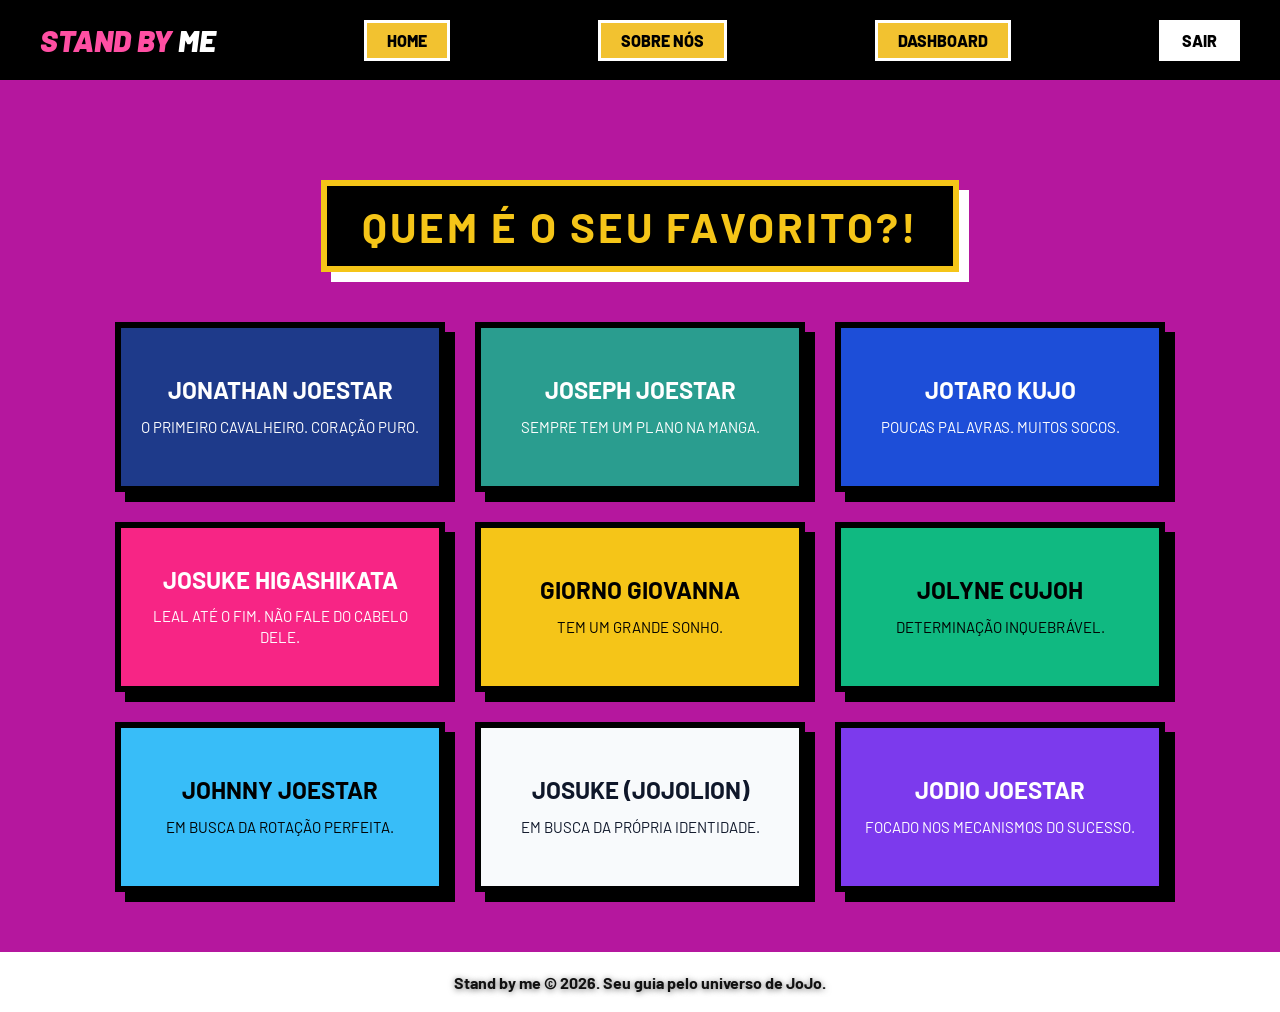
<file: public/favorito.html>
<!DOCTYPE html>
<html lang="pt-br">

<head>
    <meta charset="UTF-8" />
    <meta name="viewport" content="width=device-width, initial-scale=1.0" />

    <title>Stand By Me | Favorito</title>

    <script src="./js/loading.js"></script>

    <link rel="stylesheet" href="./css/estilo.css" />
</head>

<body class="fav-pagina">
    <!--header inicio-->
  <div class="cabecalho">
    <ul class="menu">
      <li>
        <h2><span>Stand By</span> Me</h2>
      </li>
      <li>
        <a href="homePageLogada.html">Home</a>
      </li>
      <li>
        <a href="sobre_nos_logado.html">Sobre nós</a>
      </li>
      <li>
        <a href="dashboard/dashboard.html">Dashboard</a>
      </li>

      <li>
        <button class="botao-perfil" onclick="limparSessao()">Sair</button>
      </li>
    </ul>
  </div>    <!--header fim-->

    <div class="fav-conteudo">

        <!-- Parte da escolha -->
        <div id="div_escolha">
            <h1 class="fav-titulo">Quem é o seu favorito?!</h1>

            <div class="fav-cartas">
                <button class="fav-carta fav-jonathan" onclick="escolher(1, 'Jonathan Joestar')">
                    <h2>Jonathan Joestar</h2>
                    <p>O primeiro cavalheiro. Coração puro.</p>
                </button>

                <button class="fav-carta fav-joseph" onclick="escolher(2, 'Joseph Joestar')">
                    <h2>Joseph Joestar</h2>
                    <p>Sempre tem um plano na manga.</p>
                </button>

                <button class="fav-carta fav-jotaro" onclick="escolher(3, 'Jotaro Kujo')">
                    <h2>Jotaro Kujo</h2>
                    <p>Poucas palavras. Muitos socos.</p>
                </button>

                <button class="fav-carta fav-josuke" onclick="escolher(4, 'Josuke Higashikata')">
                    <h2>Josuke Higashikata</h2>
                    <p>Leal até o fim. Não fale do cabelo dele.</p>
                </button>

                <button class="fav-carta fav-giorno" onclick="escolher(5, 'Giorno Giovanna')">
                    <h2>Giorno Giovanna</h2>
                    <p>Tem um grande sonho.</p>
                </button>

                <button class="fav-carta fav-jolyne" onclick="escolher(6, 'Jolyne Cujoh')">
                    <h2>Jolyne Cujoh</h2>
                    <p>Determinação inquebrável.</p>
                </button>

                <button class="fav-carta fav-johnny" onclick="escolher(7, 'Johnny Joestar')">
                    <h2>Johnny Joestar</h2>
                    <p>Em busca da rotação perfeita.</p>
                </button>

                <button class="fav-carta fav-gappy" onclick="escolher(8, 'Josuke Higashikata (Parte 8)')">
                    <h2>Josuke (JoJolion)</h2>
                    <p>Em busca da própria identidade.</p>
                </button>

                <button class="fav-carta fav-jodio" onclick="escolher(9, 'Jodio Joestar')">
                    <h2>Jodio Joestar</h2>
                    <p>Focado nos mecanismos do sucesso.</p>
                </button>
            </div>
        </div>

        <!-- Parte da confirmação (começa escondida) -->
        <div id="div_confirmacao" style="display: none;">
            <h1 class="fav-titulo">Favorito confirmado!</h1>
            <h2 class="fav-nome" id="nome_favorito"></h2>
            <button class="fav-botao" onclick="trocar()">Mudar de ideia?!</button>
        </div>

    </div>

    <!--footer inicio-->
    <div class="footer">
        <div class="container">
            <h4>Stand by me © 2026. Seu guia pelo universo de JoJo.</h4>
        </div>
    </div>
    <!--footer fim-->
</body>

</html>
<script>
    function escolher(idPersonagem, nomePersonagem) {
        var idUsuario = sessionStorage.ID_USUARIO;

        if (idUsuario == undefined) {
            alert("Faça login para escolher o seu favorito.");
            return;
        }

        fetch("/favorito/publicar/" + idUsuario, {
            method: "POST",
            headers: {
                "Content-Type": "application/json"
            },
            body: JSON.stringify({
                idPersonagemServer: idPersonagem
            })
        })
            .then(function (resposta) {
                console.log("Favorito enviado, status: ", resposta.status);

                if (resposta.ok) {
                    nome_favorito.innerHTML = nomePersonagem;
                    div_escolha.style.display = "none";
                    div_confirmacao.style.display = "block";
                } else {
                    alert("Não foi possível salvar o favorito.");
                }
            })
            .catch(function (erro) {
                console.log(`#ERRO ao salvar favorito: ${erro}`);
            });
    }

    function trocar() {
        div_confirmacao.style.display = "none";
        div_escolha.style.display = "block";
    }
      function limparSessao() {
    sessionStorage.clear(); 

    // Adiciona o redirecionamento para a página inicial
    window.location.href = "index.html";
  }
</script>
</file>
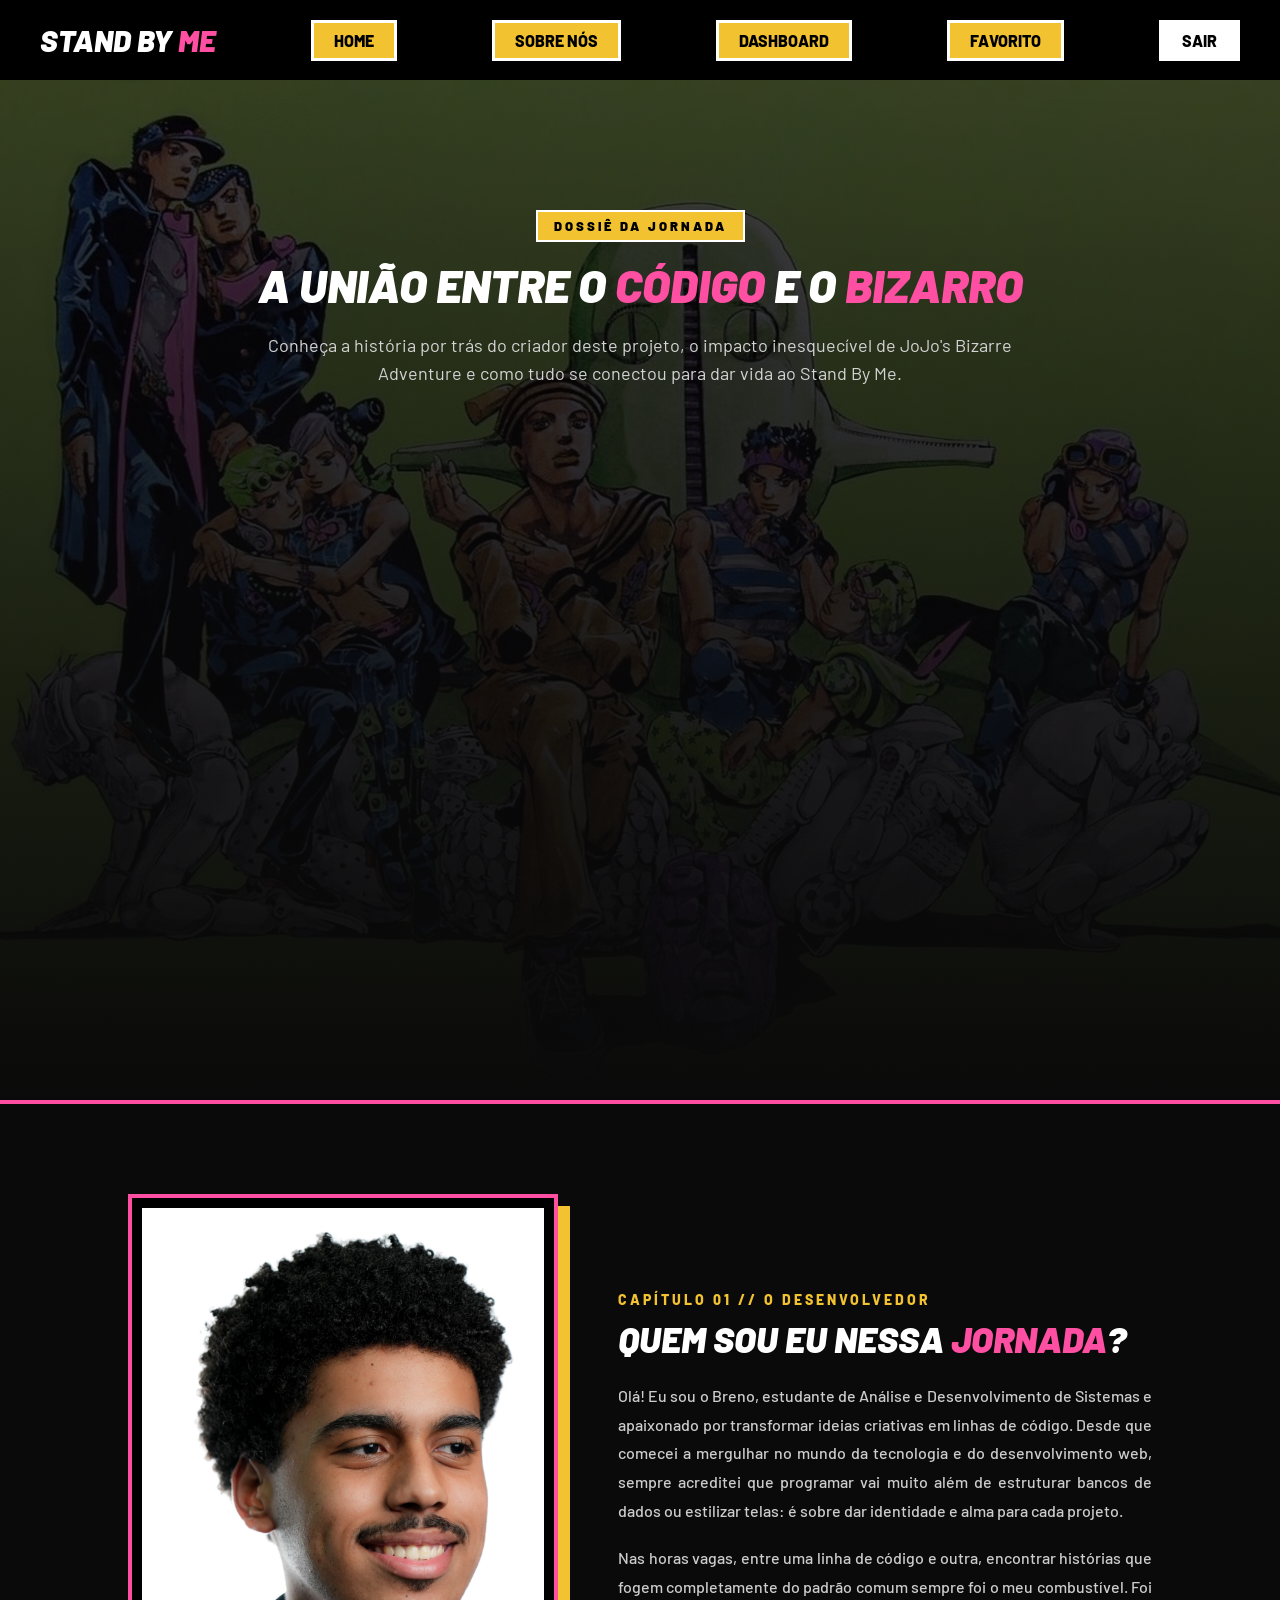
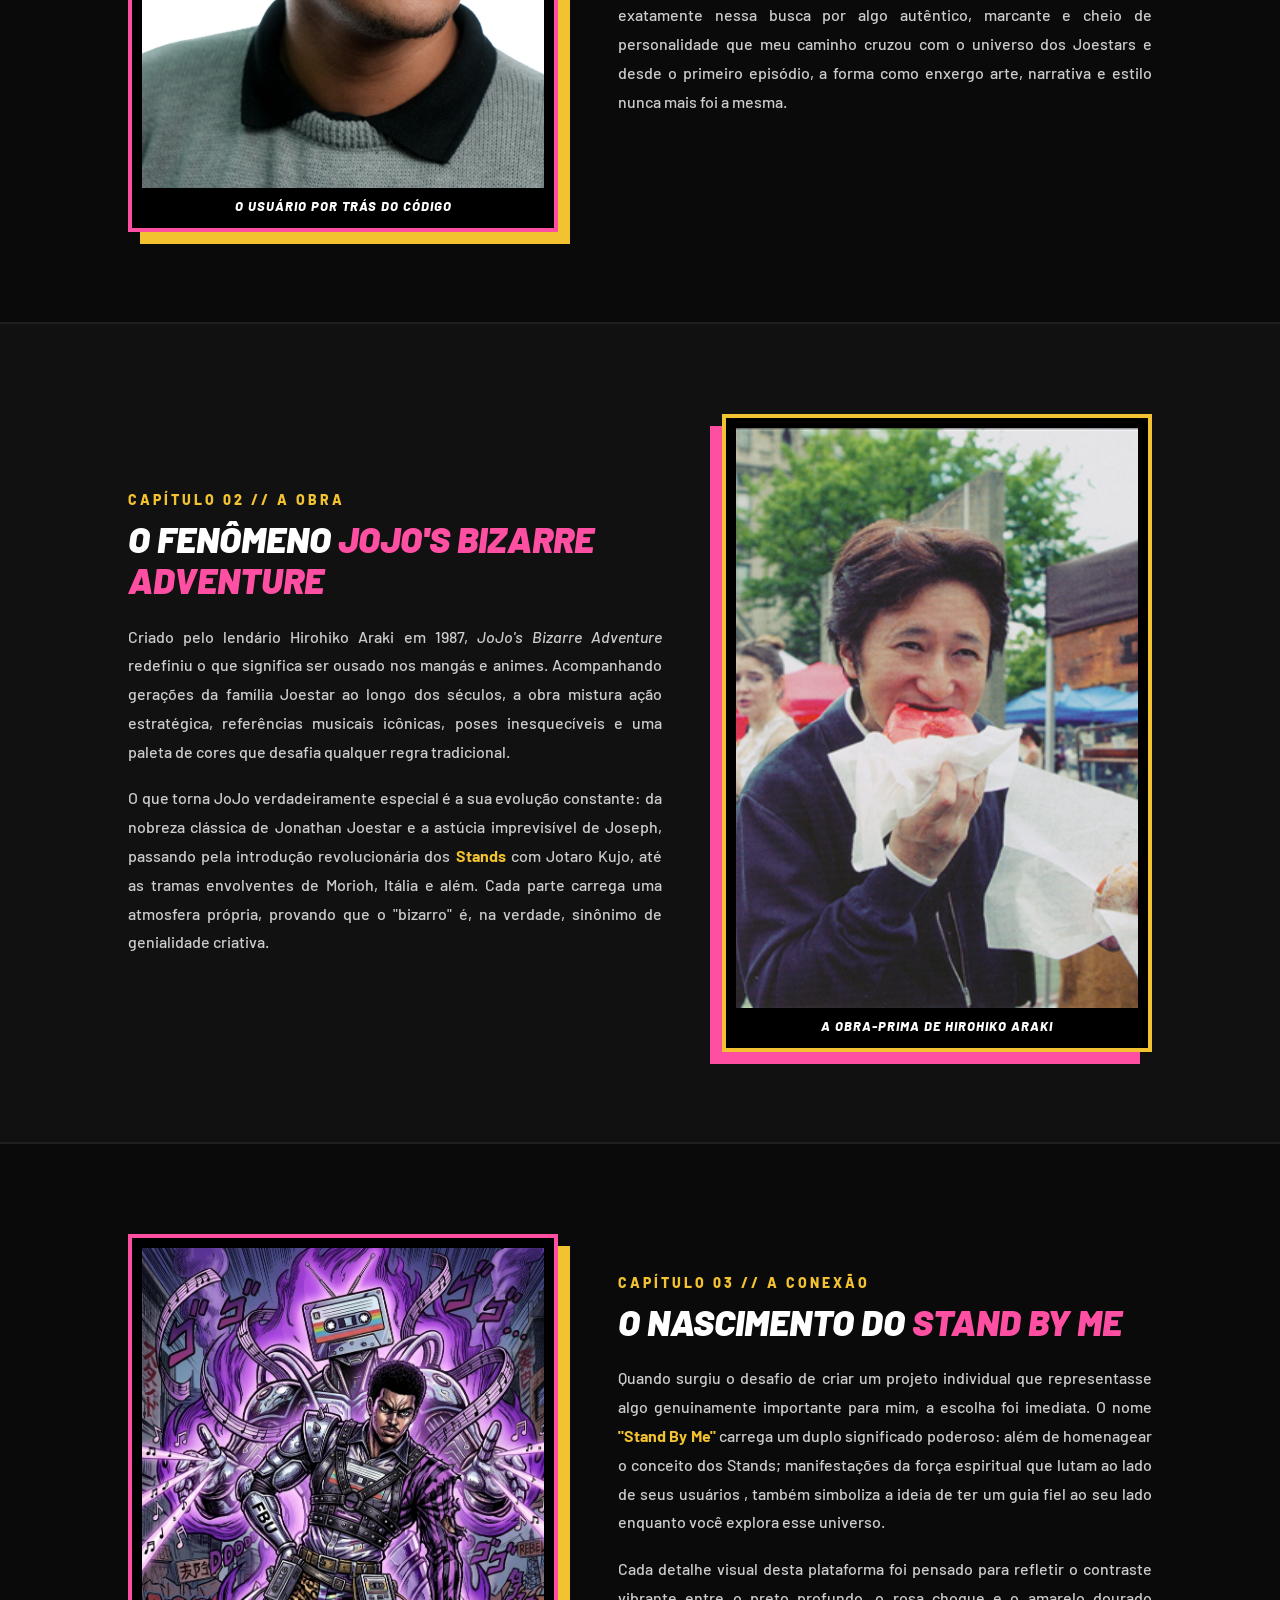
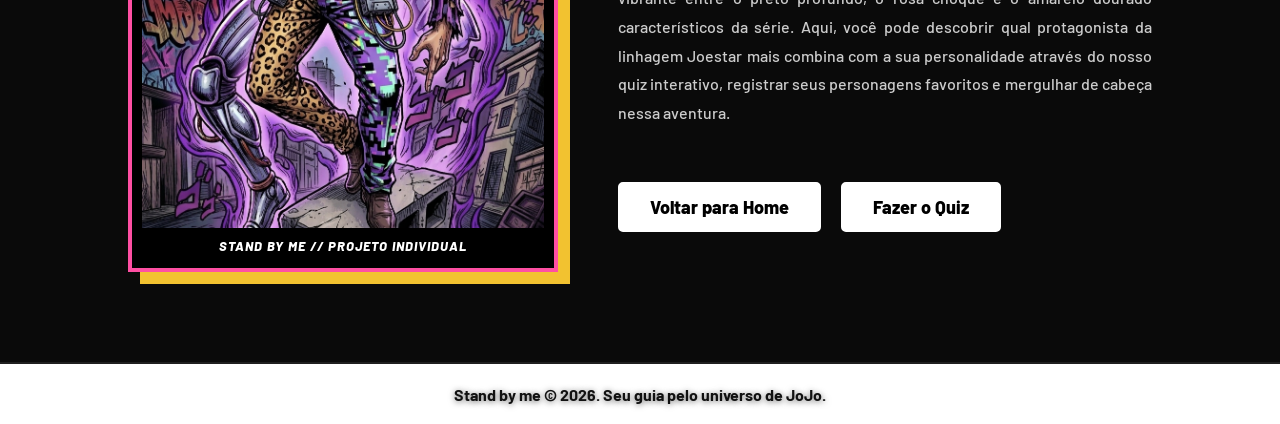
<file: public/sobre_nos_logado.html>
<!DOCTYPE html>
<html lang="pt-br">

<head>
  <meta charset="UTF-8">
  <meta http-equiv="X-UA-Compatible" content="IE=edge">
  <meta name="viewport" content="width=device-width, initial-scale=1.0">
  <title>Stand By Me | Sobre Nós</title>

  <script src="./js/loading.js"></script>

  <link rel="stylesheet" href="./css/estilo.css">
  <link rel="preconnect" href="https://fonts.gstatic.com">
</head>

<body>
  <div class="cabecalho">
    <ul class="menu">
      <li>

        <h2>Stand By <span>Me</span>
        </h2>
      </li>
      <li>
        <a href="homePageLogada.html">Home</a>
      </li>
      <li>
        <a href="../public/sobre_nos.html">Sobre nós</a>
      </li>
      <li>
        <a href="dashboard/dashboard.html">Dashboard</a>
      </li>
      <li>
        <a href="favorito.html">Favorito</a>
      </li>
      <li>
        <button class="botao-perfil" onclick="limparSessao()">Sair</button>
      </li>
    </ul>
  </div>
  <!-- Banner de Abertura da Página -->
  <div class="sobre-hero">
    <div class="container">
      <div class="sobre-hero-conteudo">
        <span class="tag-jojo">Dossiê da Jornada</span>
        <h1>A União Entre o <span>Código</span> e o <span>Bizarro</span></h1>
        <p>Conheça a história por trás do criador deste projeto, o impacto inesquecível de JoJo's Bizarre Adventure e
          como tudo se conectou para dar vida ao Stand By Me.</p>
      </div>
    </div>
  </div>

  <div class="sobre-secao">
    <div class="container sobre-linha">
      <div class="sobre-moldura-img borda-rosa">
        <img src="./assets/imgs/ADPM286529109197.jpg" alt="Foto do Desenvolvedor">
        <span class="legenda-img">O Usuário por trás do Código</span>
      </div>

      <div class="sobre-conteudo-bloco">
        <span class="subtitulo-bloco">Capítulo 01 // O Desenvolvedor</span>
        <h2>Quem Sou Eu nessa <span>Jornada</span>?</h2>
        <p>
          Olá! Eu sou o Breno, estudante de Análise e Desenvolvimento de Sistemas e apaixonado por transformar ideias
          criativas em linhas de código. Desde que comecei a mergulhar no mundo da tecnologia e do desenvolvimento web,
          sempre acreditei que programar vai muito além de estruturar bancos de dados ou estilizar telas: é sobre dar
          identidade e alma para cada projeto.
        </p>
        <p>
          Nas horas vagas, entre uma linha de código e outra, encontrar histórias que fogem completamente do padrão
          comum sempre foi o meu combustível. Foi exatamente nessa busca por algo autêntico, marcante e cheio de
          personalidade que meu caminho cruzou com o universo dos Joestars e desde o primeiro episódio, a forma como
          enxergo arte, narrativa e estilo nunca mais foi a mesma.
        </p>
      </div>
    </div>
  </div>

  <div class="sobre-secao fundo-escuro-alternado">
    <div class="container sobre-linha linha-invertida">
      <div class="sobre-moldura-img borda-amarela">
        <img src="./assets/imgs/donert.png!Portrait.png" alt="JoJo's Bizarre Adventure">
        <span class="legenda-img">A Obra-Prima de Hirohiko Araki</span>
      </div>

      <div class="sobre-conteudo-bloco">
        <span class="subtitulo-bloco">Capítulo 02 // A Obra</span>
        <h2>O Fenômeno <span>JoJo's Bizarre Adventure</span></h2>
        <p>
          Criado pelo lendário Hirohiko Araki em 1987, <em>JoJo's Bizarre Adventure</em> redefiniu o que significa ser
          ousado nos mangás e animes. Acompanhando gerações da família Joestar ao longo dos séculos, a obra mistura ação
          estratégica, referências musicais icônicas, poses inesquecíveis e uma paleta de cores que desafia qualquer
          regra tradicional.
        </p>
        <p>
          O que torna JoJo verdadeiramente especial é a sua evolução constante: da nobreza clássica de Jonathan Joestar
          e a astúcia imprevisível de Joseph, passando pela introdução revolucionária dos <strong>Stands</strong> com
          Jotaro Kujo, até as tramas envolventes de Morioh, Itália e além. Cada parte carrega uma atmosfera própria,
          provando que o "bizarro" é, na verdade, sinônimo de genialidade criativa.
        </p>
      </div>
    </div>
  </div>

  <div class="sobre-secao">
    <div class="container sobre-linha">
      <div class="sobre-moldura-img borda-rosa">
        <img src="./assets/imgs/imagemBrenoJojo.jpeg" alt="Universo Stand By Me">
        <span class="legenda-img">Stand By Me // Projeto Individual</span>
      </div>

      <div class="sobre-conteudo-bloco">
        <span class="subtitulo-bloco">Capítulo 03 // A Conexão</span>
        <h2>O Nascimento do <span>Stand By Me</span></h2>
        <p>
          Quando surgiu o desafio de criar um projeto individual que representasse algo genuinamente importante para
          mim, a escolha foi imediata. O nome <strong>"Stand By Me"</strong> carrega um duplo significado poderoso: além
          de homenagear o conceito dos Stands; manifestações da força espiritual que lutam ao lado de seus usuários ,
          também simboliza a ideia de ter um guia fiel ao seu lado enquanto você explora esse universo.
        </p>
        <p>
          Cada detalhe visual desta plataforma foi pensado para refletir o contraste vibrante entre o preto profundo, o
          rosa choque e o amarelo dourado característicos da série. Aqui, você pode descobrir qual protagonista da
          linhagem Joestar mais combina com a sua personalidade através do nosso quiz interativo, registrar seus
          personagens favoritos e mergulhar de cabeça nessa aventura.
        </p>

        <div class="sobre-botoes-finais">
          <a href="homePageLogada.html" class="botao-chamada">Voltar para Home</a>
          <a href="login.html" class="botao-chamada botao-destaque-rosa">Fazer o Quiz</a>
        </div>
      </div>
    </div>
  </div>

  <div class="footer">
    <div class="container">
      <h4>Stand by me © 2026. Seu guia pelo universo de JoJo.</h4>
    </div>
  </div>

</body>

</html>
<script>
    function limparSessao() {
    sessionStorage.clear(); 

    // Adiciona o redirecionamento para a página inicial
    window.location.href = "index.html";
  }
</script>
</file>
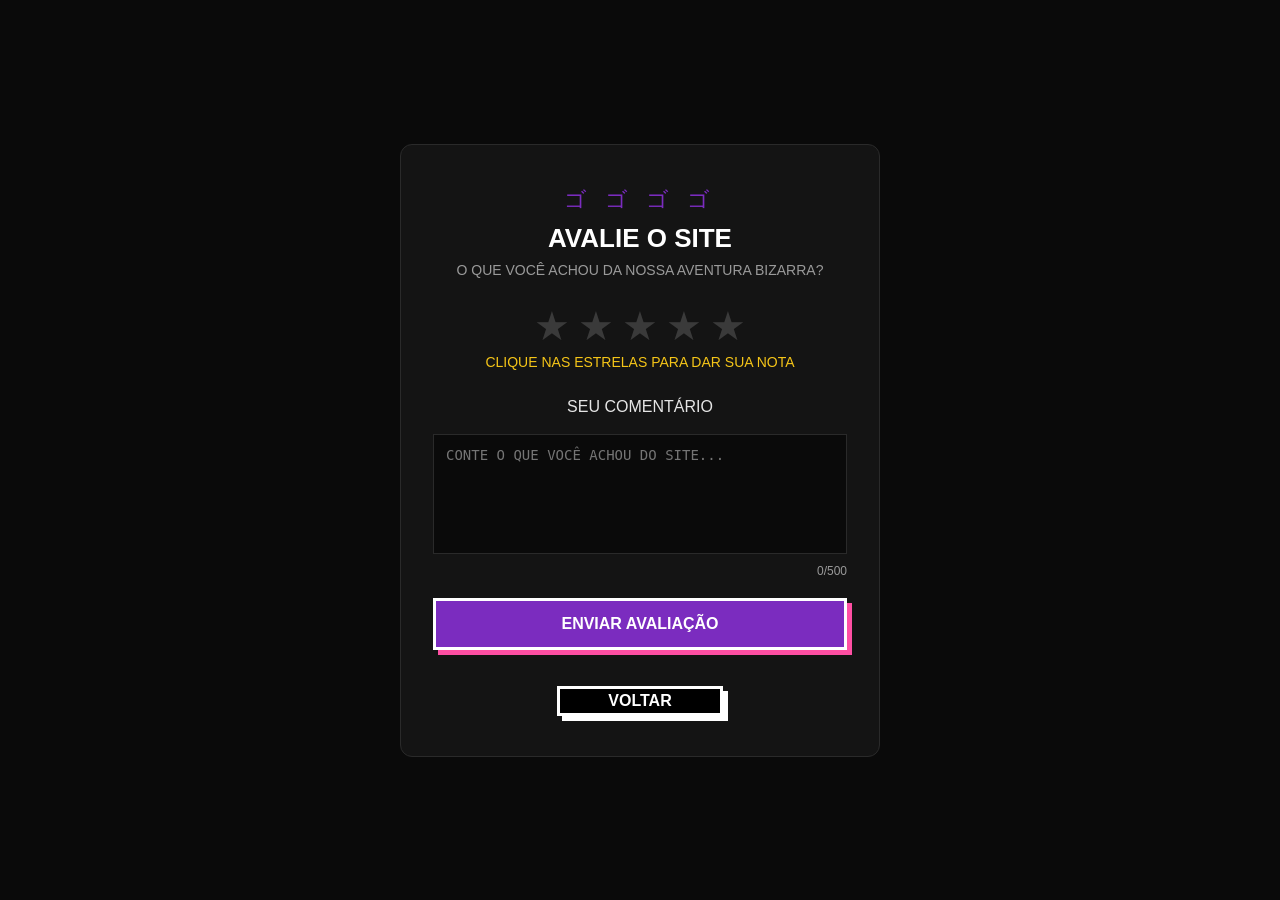
<file: public/dashboard/avalicao.html>
<!DOCTYPE html>
<html lang="pt-BR">

<head>
    <meta charset="UTF-8">
    <meta name="viewport" content="width=device-width, initial-scale=1.0">
    <script src="../js/loading.js"></script>
    <title>Avalie o site | Stand By Me</title>
    <link rel="stylesheet" href="../css/avaliacao.css">
</head>

<body>
    <div class="container">
        <div class="card">
            <p class="menacing">ゴ ゴ ゴ ゴ</p>
            <h1>Avalie o site</h1>
            <p class="subtitulo">O que você achou da nossa aventura bizarra?</p>

            <div class="estrelas">
                <button type="button" id="estrela-1" class="estrela" onclick="escolherNota(1)">★</button>
                <button type="button" id="estrela-2" class="estrela" onclick="escolherNota(2)">★</button>
                <button type="button" id="estrela-3" class="estrela" onclick="escolherNota(3)">★</button>
                <button type="button" id="estrela-4" class="estrela" onclick="escolherNota(4)">★</button>
                <button type="button" id="estrela-5" class="estrela" onclick="escolherNota(5)">★</button>
            </div>
            <p id="texto-nota" class="texto-nota">Clique nas estrelas para dar sua nota</p>

            <label for="input-comentario">Seu comentário</label><br><br>
            <textarea id="input-comentario" maxlength="500" placeholder="Conte o que você achou do site..."
                oninput="contarCaracteres()"></textarea>
            <p class="contador"><span id="span-contador">0</span>/500</p>

            <button type="button" class="btn-enviar" onclick="enviarAvaliacao()">Enviar
                avaliação</button>
            <p id="mensagem" class="mensagem"></p>

            <button class="btn-voltar" onclick="voltar()">Voltar</button>
        </div>
    </div>
</body>

</html>

<script>
    let notaEscolhida = 0;

    let textosNota = ["", "Muito ruim", "Ruim", "Regular", "Bom", "Yare yare daze... excelente!"];

    function escolherNota(nota) {
        notaEscolhida = nota;

        for (let i = 1; i <= 5; i++) {
            let estrela = document.getElementById("estrela-" + i);

            if (i <= nota) {
                estrela.style.color = "#f2c94c";
            } else {
                estrela.style.color = "#3a3a3a";
            }
        }

        document.getElementById("texto-nota").innerHTML = textosNota[nota];
    }

    function contarCaracteres() {
        let comentario = document.getElementById("input-comentario").value;
        document.getElementById("span-contador").innerHTML = comentario.length;
    }

    function mostrarMensagem(texto, cor) {
        let mensagem = document.getElementById("mensagem");
        mensagem.innerHTML = texto;
        mensagem.style.color = cor;
    }

    function enviarAvaliacao() {
        let comentario = document.getElementById("input-comentario").value.trim();
        let idUsuario = sessionStorage.ID_USUARIO;

        if (notaEscolhida == 0) {
            mostrarMensagem("Escolha uma nota clicando nas estrelas.", "#eb5757");
            return;
        }

        if (comentario == "") {
            mostrarMensagem("Escreva um comentário antes de enviar.", "#eb5757");
            return;
        }

        if (idUsuario == undefined) {
            mostrarMensagem("Você precisa estar logado para avaliar.", "#eb5757");
            return;
        }

        // Rota corrigida com /avaliacoes (plural) e enviando 'nota'
        fetch(`/avaliacoes/publicar/${idUsuario}`, {
            method: "POST",
            headers: {
                "Content-Type": "application/json"
            },
            body: JSON.stringify({
                nota: notaEscolhida,
                comentario: comentario
            })
        })
            .then(function (resposta) {
                if (resposta.ok) {
                    mostrarMensagem("Obrigado pela sua avaliação!", "#6fcf97");
                    limparFormulario();
                } else {
                    mostrarMensagem("Não foi possível enviar. Tente novamente.", "#eb5757");
                }
            })
            .catch(function (erro) {
                console.log("Erro ao enviar avaliação: ", erro);
                mostrarMensagem("Erro de conexão com o servidor.", "#eb5757");
            });
    }

    function limparFormulario() {
        escolherNota(0);
        document.getElementById("texto-nota").innerHTML = "Clique nas estrelas para dar sua nota";
        document.getElementById("input-comentario").value = "";
        contarCaracteres();
    }

    function voltar() {
        window.location.href = "../homePageLogada.html";
    }
</script>
</file>
<file: public/css/estilo.css>
@import url('https://fonts.googleapis.com/css2?family=Barlow:ital,wght@0,100;0,200;0,300;0,400;0,500;0,600;0,700;0,800;0,900;1,100;1,200;1,300;1,400;1,500;1,600;1,700;1,800;1,900&display=swap');

              body {
                margin: 0;
                padding: 0;
                font-family: 'Barlow', 'Segoe UI', Tahoma, Geneva, Verdana, sans-serif;
                background-color: black;
              }

              :root {
                --tamanho-header: 0px;
                --tamanho-banner: calc(100vh - var(--tamanho-header) - var(--tamanho-footer));
                --tamanho-simulador: calc(100vh - var(--tamanho-header) - var(--tamanho-footer));
                --tamanho-login: calc(100vh - var(--tamanho-header) - var(--tamanho-footer));
                --tamanho-footer: 0px;
              }

              .container {
                display: flex;
                width: 80%;
                margin: auto;
              }

              /* CABEÇALHO */

              .cabecalho {
                background-color: #000;
                width: 100%;
                height: 80px;
                display: flex;
                justify-content: center;
                box-sizing: border-box;
                padding-left: 40px;
                padding-right: 40px;
              }

              .menacing-gif {
                position: absolute;
                top: -18px;
                /* sobe o gif (número menor = mais pra cima) */
                right: -30px;
                /* joga pra direita (número menor = mais pra fora) */
                height: 50px;
                transform: rotate(10deg);
              }




              .menu {
                display: flex;
                justify-content: space-between;
                align-items: center;
                width: 100%;
                list-style: none;
                margin: 0;
                padding: 0;
              }

              .menu h2 {
                position: relative;
                margin: 0;
                font-size: 30px;
                font-weight: 900;
                font-style: italic;
                color: #fff;
                text-transform: uppercase;
              }

              .menu h2 span {
                color: #ff4fa3;
              }

              .menu a,
              .cabecalho button {
                font-family: 'Barlow', sans-serif;
                background-color: #F2C230;
                color: #000;
                padding: 8px 20px;
                font-size: 16px;
                font-weight: 800;
                text-transform: uppercase;
                text-decoration: none;
                border: 3px solid #fff;
                border-radius: 0;
                display: inline-block;
                cursor: pointer;
                transition: all 0.2s ease;
              }

              .cabecalho button {
                background-color: #fff;
              }

              .menu a:hover,
              .cabecalho button:hover {
                background-color: #000;
                color: #ff4fa3;
                border-color: #ff4fa3;
                transform: translateY(-5px) rotate(-3deg);
                box-shadow: 8px 8px 0 #ff4fa3;
              }

              /* BANNER */

              .banner {
                margin-top: 0px;
                height: var(--tamanho-banner);
                color: white;
                background-image: url('../assets/imgs/image\ 16.svg');
                background-size: cover;
                background-repeat: no-repeat;
                background-position: center bottom;
                min-height: 135vh;

              }

              .banner .container {
                justify-content: flex-end;
                align-items: center;
                height: 100%;
              }

              .chamada {
                width: 45%;
              }

              .banner p {
                width: 100%;
                margin: 0;
                padding: 0;
                font-size: 36px;
                color: white;
                text-shadow: 0 2px 10px rgba(0, 0, 0, 0.8);
              }

              .banner .container span {
                font-weight: 800;
              }

              .botao-chamada {
                display: inline-block;
                margin-top: 24px;
                padding: 12px 30px;
                border: 2px solid #fff;
                background-image: linear-gradient(#fff, #fff);
                background-repeat: no-repeat;
                background-size: 100% 100%;
                color: black;
                font-size: 18px;
                font-weight: 800;
                text-decoration: none;
                border-radius: 5px;
                transition: background-size 0.6s ease, color 0.6s ease;
              }

              .botao-chamada:hover {
                background-size: 0% 100%;
                color: #fff;
              }


              .faixa-conexao {
                width: 100%;
                height: 80px;
                /* Espessura da faixa */
                background-color: whitesmoke;
                /* Cor da faixa (pode trocar por #F2C230 ou #000) */
                border-top: 5px solid #000;
                /* Borda preta em cima para dar acabamento */
                border-bottom: 5px solid #000;
                /* Borda preta embaixo */
                position: relative;
                overflow: hidden;
                align-items: center;
                z-index: 10;
                margin-top: -18px;
                margin-bottom: -18px;
              }

              /* O container que vai se mover */
              .faixa-conteudo {
                display: flex;
                white-space: nowrap;
                animation: rolarInfinito 30s linear infinite;
                /* 15s é a velocidade (diminua para ir mais rápido) */
              }

              /* Estilo do texto ou itens dentro da faixa */
              .faixa-conteudo span {
                font-family: 'Barlow', sans-serif;
                font-weight: 900;
                font-style: italic;
                font-size: 24px;
                color: #000000;
                text-transform: uppercase;
                margin-top: 24px;
                padding-right: 50px;
                /* Espaço de respiro entre as repetições */
              }

              /* O movimento em loop infinito */
              @keyframes rolarInfinito {
                0% {
                  transform: translateX(0);
                }

                100% {
                  transform: translateX(-50%);
                  /* Move exatamente metade do bloco duplicado, criando um loop perfeito */
                }
              }

              /* SOBRE O SITE (Sessão do Meio) */

              .social {
                background-image: url('../assets/imgs/wallhaven-mlg9p1.png');
                background-size: cover;
                background-repeat: no-repeat;
                background-position: top center;
                display: flex;
                position: static;
                min-height: var(--tamanho-banner);
                align-items: center;
                padding: 60px 0;
                box-sizing: border-box;
                min-height: 135vh;
              }

              .social .container {
                justify-content: center;
                width: 80%;
              }

              .sobre-texto {
                width: 100%;
                display: grid;
                grid-template-columns: repeat(3, 1fr);
                column-gap: 40px;
              }

              .sobre-texto h2 {
                grid-column: 1 / -1;
                font-size: 40px;
                font-weight: 800;
                line-height: 1.1;
                margin: 0 0 30px 0;
                color: #111;
                text-transform: uppercase;
                text-shadow: 0 0 6px rgba(255, 255, 255, 0.8);
              }

              .sobre-texto h2::before {
                content: "Site informativo";
                display: block;
                font-size: 14px;
                font-weight: 800;
                letter-spacing: 4px;
                color: #ff4fa3;
                margin-bottom: 12px;
              }

              .sobre-texto p {
                text-align: left;
                font-size: 16px;
                font-weight: 700;
                line-height: 1.7;
                color: #111;
                margin: 0;
                padding-top: 15px;
                border-top: 3px solid #F2C230;
                text-shadow: 0 0 6px rgba(255, 255, 255, 0.8);
              }

              .social2 {
                display: flex;
                position: static;
                min-height: var(--tamanho-banner);
                align-items: center;
                padding: 60px 0;
                box-sizing: border-box;
                min-height: 135vh;
              }

              .social2 .container2 {
                justify-content: center;
                width: 80%;
              }

              .sobre-texto2 {
                width: 100%;
                display: grid;
                grid-template-columns: repeat(3, 1fr);
                column-gap: 40px;
              }

              .sobre-texto2 h2 {
                grid-column: 1 / -1;
                font-size: 40px;
                font-weight: 800;
                line-height: 1.1;
                margin: 0 0 30px 0;
                color: #111;
                text-transform: uppercase;
                text-shadow: 0 0 6px rgba(255, 255, 255, 0.8);
              }

              .sobre-texto2 h2::before {
                content: "Site informativo";
                display: block;
                font-size: 14px;
                font-weight: 800;
                letter-spacing: 4px;
                color: #ff4fa3;
                margin-bottom: 12px;
              }

              .sobre-texto2 p {
                text-align: left;
                font-size: 16px;
                font-weight: 700;
                line-height: 1.7;
                color: #111;
                margin: 0;
                padding-top: 15px;
                border-top: 3px solid #F2C230;
                text-shadow: 0 0 6px rgba(255, 255, 255, 0.8);
              }


              /* BANNER 2 (Com o footer integrado dentro para garantir fundo completo até o fim) */

              .banner2 {
                min-height: 100vh;
                display: flex;
                flex-direction: column;
                justify-content: space-between;
                color: white;
                background-image: linear-gradient(to bottom, rgba(0, 0, 0, 0.3), rgba(0, 0, 0, 0.8)), url('../assets/imgs/image\ 13.svg');
                background-size: cover;
                background-position: center;
                background-repeat: no-repeat;
                box-sizing: border-box;
                padding-top: 100px;
                min-height: 135vh;

              }

              .banner2 .container {
                justify-content: flex-start;
                align-items: center;
                flex: 1;
              }

              .banner2 h1 {
                margin: 0 0 20px 0;
                font-size: 40px;
                font-weight: 800;
                line-height: 1.1;
                text-shadow: 0 2px 10px rgba(0, 0, 0, 0.8);
              }

              .banner2 h1 span {
                color: #ff4fa3;
              }

              .banner2 p {
                width: 100%;
                margin: 0;
                padding: 0;
                font-size: 18px;
                color: white;
                text-shadow: 0 2px 10px rgba(0, 0, 0, 0.8);
                line-height: 1.5;
              }

              .banner3 {
                min-height: 100vh;
                display: flex;
                flex-direction: column;
                justify-content: space-between;
                color: white;
                background-color: whitesmoke;
                box-sizing: border-box;
                padding-top: 100px;
                min-height: 135vh;

              }

              /* FOOTER TRANSPARENTE INTEGRADO */

              .footer {
                background-color: #fff;
                height: 60px;
                color: #111;
                display: flex;
                align-items: center;
                font-size: 16px;
                font-weight: bolder;
                text-shadow: 0 1px 6px rgba(0, 0, 0, 0.6);
                width: 100%;
              }

              .footer h4 {
                margin: 0;
              }

              .footer .container {
                justify-content: center;
                text-align: center;
              }

              .footer .container .version {
                font-size: 12px;
              }

              /* LOGIN */

              .login {
                height: var(--tamanho-login);
                background-image: url('../assets/imgs/image\ 14.png');
                background-size: cover;
                background-position: center;
                background-repeat: no-repeat;
                padding-top: 80px;
                box-sizing: border-box;
              }

              .cadastro {
                height: var(--tamanho-login);
                background-image: url('../assets/imgs/image\ 10.svg');
                background-size: cover;
                background-position: center;
                background-repeat: no-repeat;
                padding-top: 80px;
                box-sizing: border-box;
              }

              .login .container {
                justify-content: center;
                align-items: center;
                height: 100%;
              }

              .cadastro .container {
                justify-content: flex-end;
                align-items: center;
                height: 100%;
              }

              .card {
                width: 100%;
                max-width: 380px;
                background-color: whitesmoke;
                border: 1px solid #eeeeee;
                border-radius: 12px;
                padding: 30px;
                display: flex;
                flex-direction: column;
                box-shadow: 0 8px 24px rgba(0, 0, 0, 0.3);
                box-sizing: border-box;
              }

              .card h2 {
                margin: 0 0 20px 0;
                font-size: 26px;
                color: #222222;
                text-align: center;
              }

              .formulario {
                display: flex;
                width: 100%;
                flex-direction: column;
              }

              .formulario span {
                font-size: 13px;
                color: #777777;
                margin-bottom: 6px;
              }

              .formulario input {
                background-color: transparent;
                border: none;
                border-bottom: 2px solid #dddddd;
                color: #222222;
                padding: 10px 0;
                font-size: 15px;
                outline: none;
                margin-bottom: 20px;
                transition: all 0.5s ease;
              }

              .formulario input:focus {
                border-bottom-color: #ff4fa3;
              }

              .formulario select {
                border: 2px solid #32b9cd;
                background-color: white;
                color: gray;
                height: 36px;
                text-align: center;
                border-radius: 10px;
                margin: 0;
              }

              .campo {
                display: flex;
                flex-direction: column;
                justify-content: start;
                padding: 5px 0;
              }

              .botao {
                cursor: pointer;
                font-family: "Barlow", sans-serif;
                border: 2px solid #ff4fa3;
                border-radius: 6px;
                box-shadow: 0 4px 10px rgba(0, 0, 0, 0.1);
                font-weight: 700;
                font-size: 16px;
                color: #ff4fa3;
                background-color: transparent;
                width: 100%;
                height: 44px;
                margin-top: 10px;
                transition: all 0.3s ease;
              }

              .botao:hover {
                background-color: #ff4fa3;
                color: white;
                box-shadow: 0 4px 15px rgba(255, 79, 163, 0.4);
              }

              .loading-div {
                width: 50px;
                margin: auto;
                display: none;
              }

              .loading-div img {
                height: 50px;
                width: 50px;
              }

              #div_erros_login {
                display: none;
              }

              /* FORMULARIO */

              .alerta_erro {
                display: flex;
                justify-content: flex-end;
              }

              .card_erro {
                display: none;
                background-color: #fff;
                color: black;
                width: 230px;
                position: fixed;
                border-radius: 4px;
                border: #ED145B 3px solid;
                padding: 10px;
                margin-right: 10%;
              }

              .card_erro #mensagem_erro {
                font-weight: 500;
                font-size: 18px;
              }

              .formulario .tipo_campo {
                font-size: 18px;
                font-weight: 600 !important;
              }

              input {
                margin-bottom: 10px;
                border: 2px solid #32b9cd;
                padding: 10px;
                text-align: center;
                border-radius: 10px;
              }

              .btn {
                font-family: "Barlow", sans-serif;
                border: 0;
                border-radius: 5px;
                font-weight: 600;
                font-size: 16px;
                padding: 10px 15px;
                color: white;
                background-color: #ED145B;
                width: 120px;
                align-self: center;
                margin-top: 5px;
              }


              /* ALERTA */

              #alerta {
                position: absolute;
                right: 0;
                bottom: 0;
              }

              .mensagem-alarme {
                background-color: white;
                border-radius: 5px;
                width: 300px;
                height: 80px;
                margin: 10px;
                padding: 10px 0;
                display: flex;
                justify-content: space-evenly;
                align-items: center;
              }

              .mensagem-alarme h3 {
                font-size: 14px;
                margin: 0;
              }

              .mensagem-alarme .informacao {
                width: 66%;
              }

              .alarme-sino {
                width: 48px;
                height: 48px;
                animation-name: bell;
                animation-duration: 4s;
                background-image: url('https://cdn-icons-png.flaticon.com/512/1157/1157000.png');
                background-size: cover;
                animation-iteration-count: infinite;
              }

              @keyframes bell {
                0% {
                  transform: rotate(25deg);
                }

                25% {
                  transform: rotate(-25deg);
                }

                50% {
                  transform: rotate(25deg);
                }

                75% {
                  transform: rotate(-25deg);
                }

                100% {
                  transform: rotate(25deg);
                }
              }

              /* QUIZ (tema dark) */

              .quiz {
                min-height: 100vh;
                background-color: #0a0a0a;
                background-image: linear-gradient(rgba(0, 0, 0, 0.15), rgba(0, 0, 0, 0.3)), url('../assets/imgs/wallhaven-mlg9p1.png');
                background-size: cover;
                background-position: center;
                background-repeat: no-repeat;
                padding-top: 100px;
                padding-bottom: 40px;
                box-sizing: border-box;
              }

              .quiz .container {
                justify-content: center;
                align-items: center;
              }

              .card-quiz {
                max-width: 600px;
                background-color: #141414;
                border: 1px solid #ff4fa3;
                box-shadow: 0 0 20px rgba(255, 79, 163, 0.3);
              }

              .card-quiz h2 {
                color: white;
              }

              #numero_pergunta {
                font-size: 14px;
                color: #999999;
                text-align: center;
                margin-bottom: 10px;
              }

              #texto_pergunta {
                margin-bottom: 20px;
              }

              #div_alternativas {
                display: flex;
                flex-direction: column;
              }

              .botao-alternativa {
                cursor: pointer;
                font-family: "Barlow", sans-serif;
                font-size: 16px;
                font-weight: 600;
                color: white;
                background-color: #1f1f1f;
                border: 2px solid #333333;
                border-radius: 6px;
                padding: 12px;
                margin-bottom: 10px;
                text-align: left;
                transition: all 0.3s ease;
              }

              .botao-alternativa:hover {
                border-color: #ff4fa3;
                color: #ff4fa3;
                background-color: #2a2a2a;
              }

              #div_resultado {
                text-align: center;
              }

              #div_resultado h1 {
                color: #ff4fa3;
                font-size: 36px;
                margin: 10px 0;
              }

              #descricao_personagem {
                color: #cccccc;
                font-size: 16px;
                line-height: 1.5;
              }

              .tela_carregando {
                position: fixed;
                top: 0;
                left: 0;
                width: 100vw;
                height: 100vh;
                background-color: #0c0814;
                /* Cor escura do tema do site */
                color: #f5c518;
                /* Amarelo estilo JoJo */
                font-family: 'Exo 2', sans-serif;
                font-size: 1.5rem;
                font-weight: bold;
                letter-spacing: 2px;
                text-transform: uppercase;
                display: flex;
                justify-content: center;
                align-items: center;
                z-index: 9999;
                /* Fica por cima de tudo */
                opacity: 1;
                visibility: visible;
                transition: opacity 1s ease, visibility 0.7s ease;
              }

              /* Classe que vamos usar via JavaScript para esconder a tela */
              .tela_carregando.hidden {
                opacity: 0;
                visibility: hidden;
              }

              .subtitulo {
                color: #F2C230;
                font-size: 14px;
                font-weight: 700;
                letter-spacing: 3px;
                text-transform: uppercase;
                margin-bottom: 12px;
              }

              .destaque-amarelo {
                display: inline-block;
                background-color: #F2C230;
                padding: 2px 12px;
                transform: rotate(-2deg);
                box-shadow: 4px 4px 0 #ff4fa3;
              }

              .destaque-rosa {
                display: inline-block;
                background-color: #ff4fa3;
                padding: 2px 12px;
                transform: rotate(2deg);
                box-shadow: 4px 4px 0 #F2C230;
              }



              /* PÁGINA SOBRE NÓS (LAYOUT COMPLETO) */


              .sobre-hero {
                background-color: #000;
                background-image: linear-gradient(to bottom, rgba(0, 0, 0, 0.75), #0a0a0a), url('../assets/imgs/image\ 17.svg');
                background-size: cover;
                background-position: center;
                padding: 130px 0 80px 0;
                border-bottom: 4px solid #ff4fa3;
                text-align: center;
                min-height: 90vh;
              }

              .sobre-hero-conteudo {
                max-width: 800px;
                margin: 0 auto;
              }

              .tag-jojo {
                display: inline-block;
                background-color: #F2C230;
                color: #000;
                font-weight: 900;
                font-size: 13px;
                text-transform: uppercase;
                letter-spacing: 3px;
                padding: 6px 16px;
                margin-bottom: 18px;
                border: 2px solid #fff;
              }

              .sobre-hero h1 {
                font-size: 46px;
                font-weight: 900;
                font-style: italic;
                text-transform: uppercase;
                color: #fff;
                margin: 0 0 20px 0;
                line-height: 1.1;
              }

              .sobre-hero h1 span {
                color: #ff4fa3;
              }

              .sobre-hero p {
                font-size: 18px;
                color: #d4d4d4;
                line-height: 1.6;
                margin: 0;
              }

              /* Seções de Conteúdo Alternadas */
              .sobre-secao {
                background-color: #0a0a0a;
                padding: 90px 0;
                border-bottom: 2px solid #1f1f1f;
              }

              .fundo-escuro-alternado {
                background-color: #111111;
              }

              .sobre-linha {
                display: flex;
                align-items: center;
                justify-content: space-between;
                gap: 60px;
              }

              /* Inverte a ordem para jogar a imagem para a direita na Parte 2 */
              .linha-invertida {
                flex-direction: row-reverse;
              }

              /* Molduras das Imagens Estilo Mangá/HQ */
              .sobre-moldura-img {
                width: 42%;
                flex-shrink: 0;
                background-color: #000;
                padding: 10px;
                box-sizing: border-box;
                position: relative;
                transition: 1s;
              }

              .sobre-moldura-img:hover {
                cursor: pointer;
                box-shadow: none;
                transform: rotate(2deg);
                transition: transform box-shadow 1s;
              }

              .sobre-moldura-img img {
                width: 100%;
                height: 580px;
                object-position: center top;
                /* Foca mais na parte superior da imagem (rosto) */
                object-fit: cover;
                /* Garante que sua foto ou imagem do anime preencha sem esticar */
                display: block;
              }


              .borda-rosa {
                border: 4px solid #ff4fa3;
                box-shadow: 12px 12px 0px #F2C230;
              }

              .borda-amarela {
                border: 4px solid #F2C230;
                box-shadow: -12px 12px 0px #ff4fa3;
              }

              .legenda-img {
                display: block;
                background-color: #000;
                color: #fff;
                font-size: 13px;
                font-weight: 800;
                font-style: italic;
                text-transform: uppercase;
                letter-spacing: 1px;
                padding: 10px 5px 4px 5px;
                text-align: center;
              }

              /* Blocos de Texto */
              .sobre-conteudo-bloco {
                width: 58%;
              }

              .subtitulo-bloco {
                display: block;
                font-size: 14px;
                font-weight: 800;
                letter-spacing: 3px;
                text-transform: uppercase;
                color: #F2C230;
                margin-bottom: 10px;
              }

              .sobre-conteudo-bloco h2 {
                font-size: 36px;
                font-weight: 900;
                font-style: italic;
                text-transform: uppercase;
                color: #fff;
                margin: 0 0 22px 0;
                line-height: 1.15;
              }

              .sobre-conteudo-bloco h2 span {
                color: #ff4fa3;
              }

              .sobre-conteudo-bloco p {
                font-size: 16px;
                font-weight: 500;
                color: #cccccc;
                line-height: 1.8;
                margin: 0 0 18px 0;
                text-align: justify;
              }

              .sobre-conteudo-bloco strong {
                color: #F2C230;
              }

              .sobre-botoes-finais {
                margin-top: 30px;
                display: flex;
                gap: 20px;
              }

              .botao-destaque-rosa {
                background-color: #ff4fa3;
                border-color: #fff;
                color: #000;
              }

              .botao-destaque-rosa:hover {
                background-color: #F2C230;
                border-color: #fff;
                color: #000;
              }

              /* TELA DE FAVORITOS (Com espaçamento adequado para afastar da Navbar) */

              .fav-pagina {
                background-color: #b5179e;
                margin: 0;
              }

              .fav-conteudo {
                display: flex;
                flex-direction: column;
                align-items: center;
                justify-content: center;
                text-align: center;
                padding: 40px 20px 60px 20px;
                min-height: 75vh;
                box-sizing: border-box;
              }

              #div_escolha,
              #div_confirmacao {
                width: 1050px;
                margin: 40px auto 0 auto;
              }

              .fav-titulo {
                display: inline-block;
                background-color: #000000;
                color: #f5c518;
                font-size: 42px;
                text-transform: uppercase;
                letter-spacing: 3px;
                padding: 15px 35px;
                border: 6px solid #f5c518;
                box-shadow: 10px 10px 0 #ffffff;
                margin: 20px 0 50px 0;
              }

              /* Grade 3x3 fixa e alinhada */
              .fav-cartas {
                display: grid;
                grid-template-columns: repeat(3, 1fr);
                gap: 30px;
                width: 100%;
              }

              .fav-carta {
                display: flex;
                flex-direction: column;
                justify-content: center;
                align-items: center;
                min-height: 170px;
                padding: 25px 20px;
                border: 6px solid #000000;
                box-shadow: 10px 10px 0 #000000;
                cursor: pointer;
                font-family: inherit;
                text-transform: uppercase;
                transition: transform 0.15s ease, background-color 0.15s ease;
              }

              .fav-carta h2 {
                font-size: 24px;
                margin: 0 0 12px 0;
                line-height: 1.2;
              }

              .fav-carta p {
                font-size: 15px;
                margin: 0;
                line-height: 1.4;
              }

              .fav-carta:hover {
                background-color: #000000;
                color: #f5c518;
                border-color: #f5c518;
                transform: translate(-3px, -3px);
                box-shadow: 0px 0px 0 #000000;
              }

              /* Cores temáticas por protagonista */
              .fav-jonathan {
                background-color: #1e3a8a;
                color: #ffffff;
              }

              .fav-joseph {
                background-color: #2a9d8f;
                color: #ffffff;
              }

              .fav-jotaro {
                background-color: #1d4ed8;
                color: #ffffff;
              }

              .fav-josuke {
                background-color: #f72585;
                color: #ffffff;
              }

              .fav-giorno {
                background-color: #f5c518;
                color: #000000;
              }

              .fav-jolyne {
                background-color: #10b981;
                color: #000000;
              }

              .fav-johnny {
                background-color: #38bdf8;
                color: #000000;
              }

              .fav-gappy {
                background-color: #f8fafc;
                color: #0f172a;
              }

              .fav-jodio {
                background-color: #7c3aed;
                color: #ffffff;
              }

              /* Tela de confirmação */
              .fav-nome {
                color: #ffffff;
                font-size: 56px;
                text-transform: uppercase;
                text-shadow: 5px 5px 0 #000000;
                margin: 0 0 40px 0;
              }

              .fav-botao {
                background-color: #f5c518;
                color: #000000;
                font-family: inherit;
                font-size: 22px;
                font-weight: 800;
                text-transform: uppercase;
                padding: 15px 30px;
                border: 6px solid #000000;
                box-shadow: 8px 8px 0 #000000;
                cursor: pointer;
              }

              .fav-botao:hover {
                background-color: #000000;
                color: #f5c518;
              }
</file>
<file: public/css/avaliacao.css>
* {
    margin: 0;
    padding: 0;
    box-sizing: border-box;
    text-transform: uppercase;

}

body {
    background-color: #0a0a0a;
    color: #e5e5e5;
    font-family: 'Barlow', 'Segoe UI', Tahoma, Geneva, Verdana, sans-serif;
    min-height: 100vh;
    display: flex;
    justify-content: center;
    align-items: center;
    padding: 20px;
}

.container {
    width: 100%;
    max-width: 480px;
    background-color: #141414;
    border: 1px solid #2a2a2a;
    border-radius: 12px;
    padding: 40px 32px;
    text-align: center;
}

.menacing {
    color: #7b2cbf;
    font-size: 22px;
    letter-spacing: 6px;
    margin-bottom: 8px;
}

h1 {
    font-size: 26px;
    margin-bottom: 8px;
    color: #ffffff;
}

.subtitulo {
    color: #9a9a9a;
    font-size: 14px;
    margin-bottom: 28px;
}

.estrelas {
    display: flex;
    justify-content: center;
    gap: 8px;
    margin-bottom: 8px;
}

.estrela {
    font-size: 40px;
    color: #3a3a3a;
    cursor: pointer;
    background: none;
    border: none;
    line-height: 1;
}

.estrela.ativa {
    color: #f5c518;
}

.texto-nota {
    min-height: 20px;
    font-size: 14px;
    color: #f5c518;
    margin-bottom: 24px;
}

textarea {
    width: 100%;
    height: 120px;
    background-color: #0a0a0a;
    border: 1px solid #2a2a2a;
    color: #e5e5e5;
    font-size: 14px;
    padding: 12px;
    resize: none;
    transition: all 0.2s ease;
    box-shadow: none;

}

textarea:focus {
    outline: none;
    border-color: #7b2cbf;
    border-color: #ff4fa3;
    transform: translateY(-2px) rotate(-2deg);
    box-shadow: 5px 5px 0 #ff4fa3;

}

.contador {
    text-align: right;
    font-size: 12px;
    color: #9a9a9a;
    margin: 6px 0 20px 0;
}

.btn-enviar {
    width: 100%;
    padding: 14px;
    background-color: #7b2cbf;
    color: #ffffff;
    border: none;
    font-size: 16px;
    font-weight: bold;
    border: 3px solid #fff;
    cursor: pointer;
    transition: all 0.2s ease;
    box-shadow: 5px 5px 0 #ff4fa3;
}



.btn-enviar:hover {
    background-color: #ff4fa3;
    color: #000;
    box-shadow: none;
    transform: translateY(-2px) rotate(-2deg);
}

.btn-voltar {
    width: 40%;
    padding: 3px;
    background-color: #000;
    color: #ffffff;
    border: none;
    font-size: 16px;
    font-weight: bold;
    border: 3px solid #fff;
    cursor: pointer;
    transition: all 0.2s ease;
    box-shadow: 5px 5px 0 #fff;
}

.btn-voltar:hover {
    background-color: #fff;
    color: #000;
    box-shadow: none;
}

.mensagem {
    margin-top: 16px;
    font-size: 14px;
    min-height: 20px;
}

.mensagem.erro {
    color: #ff6b6b;
}

.mensagem.sucesso {
    color: #51cf66;
}
</file>
